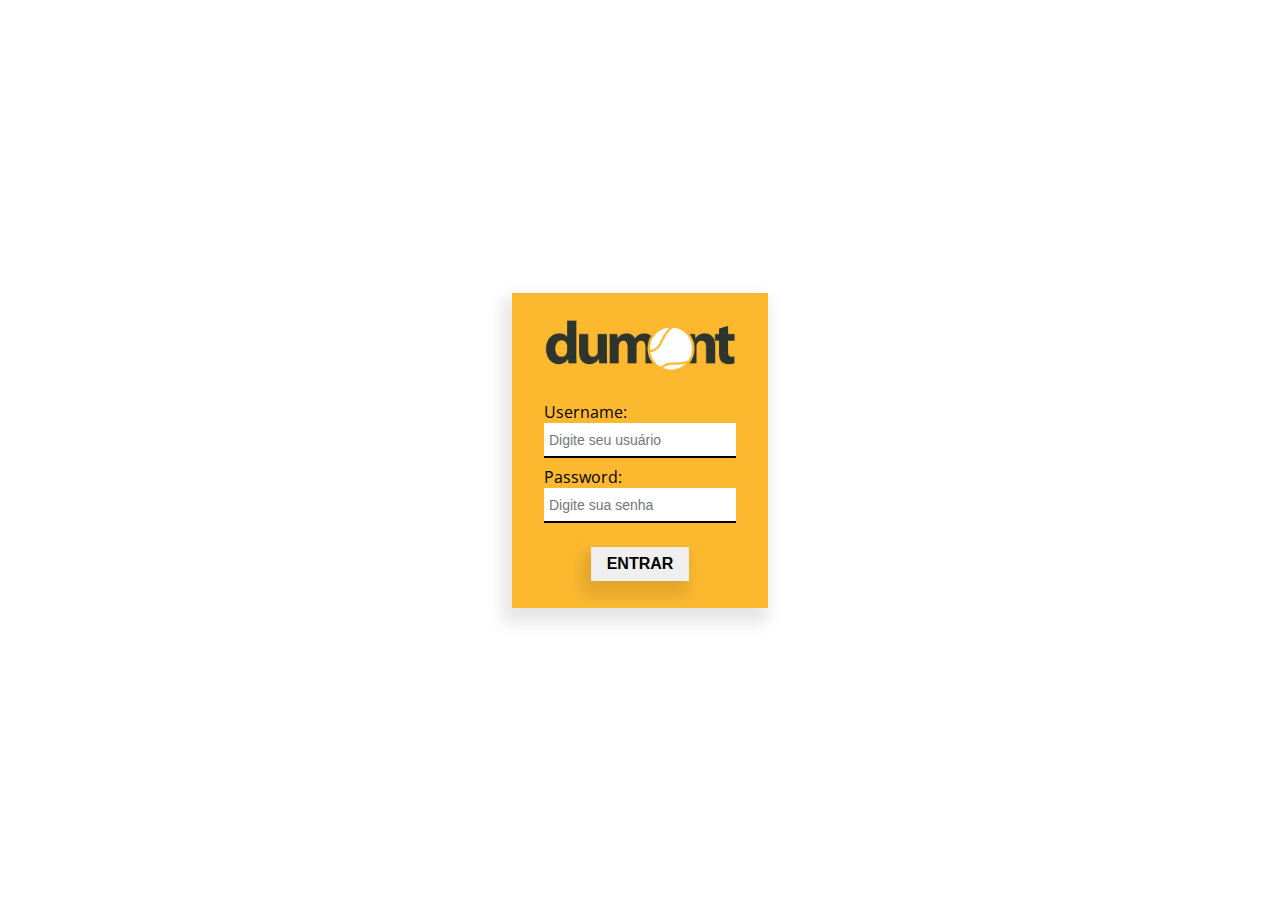
<file: index.html>
<!DOCTYPE html>
<html lang="pt-br">
  <head>
    <meta charset="UTF-8" />
    <meta name="viewport" content="width=device-width, initial-scale=1.0" />
    <link rel="stylesheet" href="./assets/css/styles.css" />
    <title>Login Sistema DT</title>
  </head>
  <body>
    <main class="background-login">
      <div class="login">
        <div class="header-login">
          <img src="./assets/images/logo.png" alt="logo" />
        </div>
        <div class="body-login">
          <div class="inputUser">
            <label for="username"> Username: </label>
            <input
              type="text"
              placeholder="Digite seu usuário"
              name="username"
              id="username"
              required
            />
          </div>
          <div class="inputPass">
            <label for="password"> Password: </label>
            <input
              type="password"
              placeholder="Digite sua senha"
              name="password"
              id="password"
              required
            />
          </div>
        </div>
        <div class="footer-login">
          <div class="submit">
            <input type="submit" class="enviar" id="btnentrar" value="ENTRAR" />
          </div>
        </div>
      </div>
    </main>

    <script src="./assets/js/logar.js"></script>
  </body>
</html>
</file>
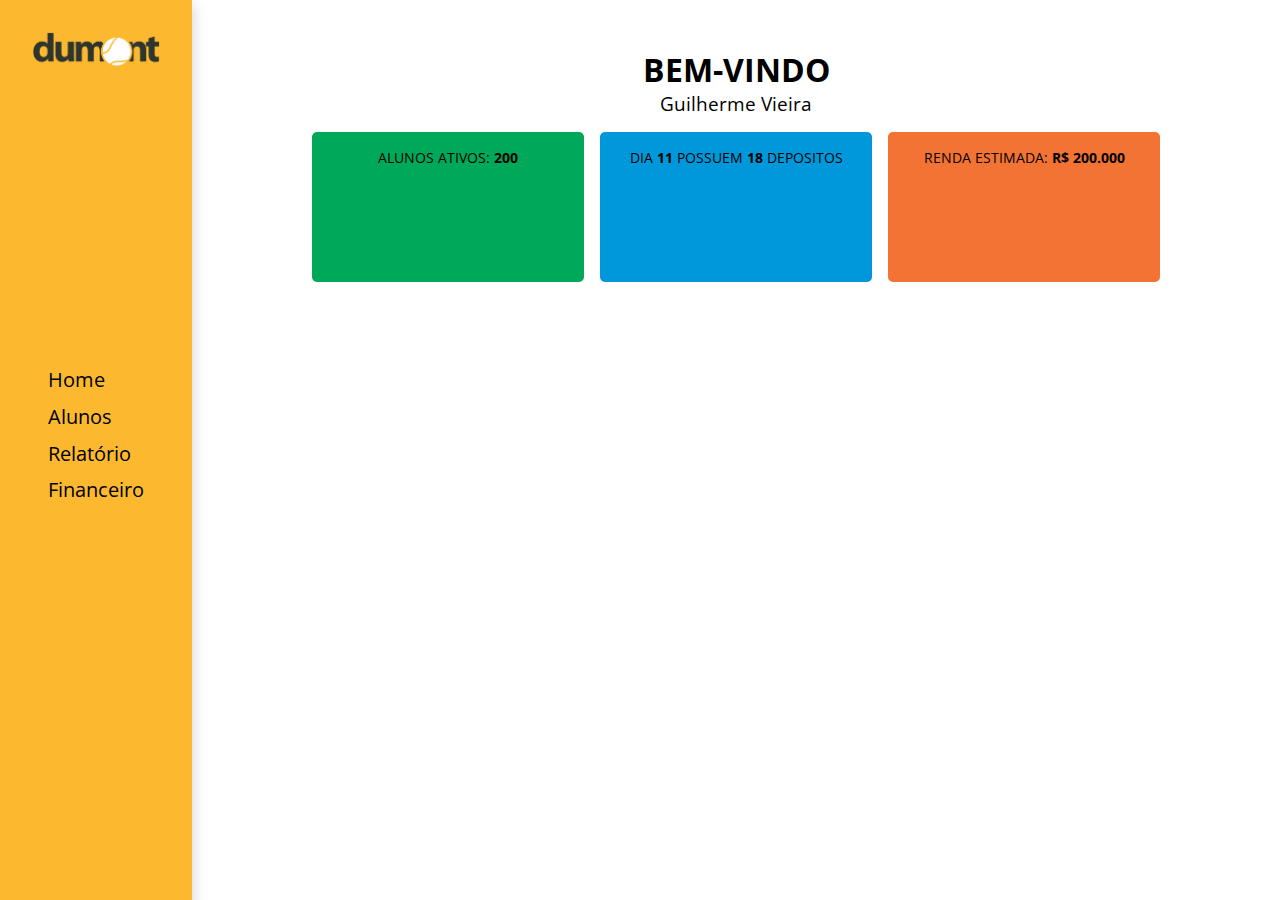
<file: paginaInicial.html>
<!DOCTYPE html>
<html lang="en">
  <head>
    <meta charset="UTF-8" />
    <meta name="viewport" content="width=device-width, initial-scale=1.0" />
    <link rel="stylesheet" href="../assets/css/styles.css" />
    <title>Sistema DT</title>
  </head>
  <body>
    <header>
      <nav>
        <img src="../../assets/images/logo.png" id="logo" alt="logo" />
        <svg
          class="menu-icon"
          id="abrirMenu"
          width="40"
          height="25"
          viewBox="0 0 40 25"
          fill="none"
          xmlns="http://www.w3.org/2000/svg"
        >
          <rect width="40" height="5" rx="2" fill="#2E342E" />
          <rect y="10" width="40" height="5" rx="2" fill="#2E342E" />
          <rect y="20" width="40" height="5" rx="2" fill="#2E342E" />
        </svg>
        <div class="menu-background" id="menu-background" style="display: none">
          <div class="menu">
            <svg
              id="fecharMenu"
              width="30"
              height="30"
              viewBox="0 0 32 32"
              fill="none"
              xmlns="http://www.w3.org/2000/svg"
            >
              <rect
                y="28.2843"
                width="40"
                height="5"
                rx="2"
                transform="rotate(-45 0 28.2843)"
                fill="#2E342E"
              />
              <path
                d="M2.12131 1.41421C2.90236 0.633165 4.16869 0.633165 4.94974 1.41421L30.4056 26.8701C31.1866 27.6511 31.1866 28.9174 30.4056 29.6985L29.6985 30.4056C28.9174 31.1866 27.6511 31.1866 26.87 30.4056L1.4142 4.94975C0.633154 4.1687 0.633154 2.90237 1.4142 2.12132L2.12131 1.41421Z"
                fill="#2E342E"
              />
            </svg>

            <button class="btnhome" id="btnhomeMobile">Home</button>
            <details>
              <summary>Alunos</summary>
              <button class="btnbuscarAlunos" id="btnbuscarAlunosMobile">
                Buscar Alunos
              </button>
              <button class="btncadastrarAlunos" id="btncadastrarAlunosMobile">
                Adicionar Alunos
              </button>
            </details>
            <button id="btnrelatoriosMobile">Relatório</button>
            <button id="btnfinanceiroMobile">Financeiro</button>
          </div>
        </div>
        <div class="menu-desktop" id="menu-desktop">
          <button class="btnhome" id="btnhomeDesktop">Home</button>
          <details id="alunodetails">
            <summary>Alunos</summary>
            <button class="btnbuscarAlunos" id="btnbuscarAlunosDesktop">
              Buscar Alunos
            </button>
            <button class="btncadastrarAlunos" id="btncadastrarAlunosDesktop">
              Adicionar Alunos
            </button>
          </details>
          <button id="btnrelatoriosDesktop">Relatório</button>
            <button id="btnfinanceiroDesktop">Financeiro</button>
        </div>
      </nav>
    </header>
    <main>
      <section id="home" style="display: flex">
        <div class="saudacao">
          <h1>BEM-VINDO</h1>
          <h3>Guilherme Vieira</h3>
        </div>
        <div class="cards">
          <div class="card alunosAtivos">
            <p>ALUNOS ATIVOS: <span>200</span></p>
          </div>
          <div class="card numeroPagamentos">
            <p>DIA <span>11</span> POSSUEM <span>18</span> DEPOSITOS</p>
          </div>
          <div class="card rendaEstimada">
            <p>RENDA ESTIMADA: <span>R$ 200.000</span></p>
          </div>
        </div>
      </section>
      <section id="buscaralunos" style="display: none">
        <div id="filter">
          <p>Digite um nome para filtrar</p>
          <input
            placeholder="Digite um nome para filtrar"
            type="text"
            name="Nome"
            id="inputfilternome"
            autofocus
          />
          <button id="btnbuscaraluno">BUSCAR TODOS</button>
        </div>
        <div id="results">
          <table id="resultsTable">
            <tr>
              <th>STATUS</th>
              <th>ID</th>
              <th>NOME</th>
              <th>AÇÃO</th>
            </tr>
          </table>
        </div>
      </section>
      <section id="cadastraralunos" style="display: none">
        <div>
          <h1>CADASTRO DE ALUNO</h1>
          <form action="" id="formcadastrar">
            <div id="infoAlunosStatus" class="info-section">
              <input type="file" src="" alt="foto-perfil" />
              <fieldset>
                <legend>Status:</legend>
                <div>
                  <input
                    type="radio"
                    name="status"
                    id="inputAtivo"
                    value="true"
                  />
                  <label for="inputAtivo">Ativo</label>
                </div>
                <div>
                  <input
                    type="radio"
                    name="status"
                    id="inputInativo"
                    value="false"
                  />
                  <label for="inputInativo">Inativo</label>
                </div>
              </fieldset>
              <fieldset>
                <legend>Status Pagamento:</legend>
                <div>
                  <input type="radio" name="statusPagamento" id="inputPago" />
                  <label for="inputPago">Pago</label>
                </div>
                <div>
                  <input
                    type="radio"
                    name="statusPagamento"
                    id="inputPendente"
                  />
                  <label for="inputPendente">Pendente</label>
                </div>
              </fieldset>
              <fieldset>
                <legend>Sócio:</legend>
                <div>
                  <input type="radio" name="socio" id="inputSocio" />
                  <label for="inputSocio">Sócio</label>
                </div>
                <div>
                  <input type="radio" name="socio" id="inputNaoSocio" />
                  <label for="inputNaoSocio">Não Sócio</label>
                </div>
              </fieldset>
            </div>

            <div id="infoAlunos" class="info-section">
              <fieldset>
                <label for="nome">Nome:</label>
                <input
                  type="text"
                  name="nome"
                  id="inputNome"
                  placeholder="Digite seu nome"
                />
              </fieldset>
              <fieldset>
                <label for="dataNascimento">Data de Nascimento:</label>
                <input
                  type="date"
                  name="dataNascimento"
                  id="inputDataNascimento"
                />
              </fieldset>
              <fieldset>
                <label for="unidade">Unidade:</label>
                <select name="unidade" id="inputUnidade">
                  <option value="null" disabled selected>
                    Selecione a unidade
                  </option>
                  <option value="smu">SMU</option>
                  <option value="lago">Lago Sul</option>
                  <option value="assefaz">Assefaz</option>
                  <option value="iate">Iate Clube</option>
                </select>
              </fieldset>
              <fieldset>
                <label for="plano">Plano:</label>
                <select name="plano" id="inputPlano">
                  <option value="null" disabled selected>
                    Selecione o plano
                  </option>
                  <option value="mensal">Mensal</option>
                  <option value="trimestral">Trimestral</option>
                  <option value="semestral">Semestral</option>
                </select>
              </fieldset>
              <fieldset>
                <label for="diasSemana">Dias na semana:</label>
                <select name="diasSemana" id="inputDiasSemana">
                  <option value="null" disabled selected>
                    Selecione quantidade de aulas:
                  </option>
                  <option value="1">1x</option>
                  <option value="2">2x</option>
                  <option value="3">3x</option>
                  <option value="4">4x</option>
                  <option value="5">5x</option>
                </select>
              </fieldset>
              <fieldset>
                <label for="observacoes">Observações:</label>
                <input
                  type="text"
                  name="observacoes"
                  id="inputObservacoes"
                  placeholder="Digite as observações"
                />
              </fieldset>
            </div>

            <div id="infoAlunosMaiores" class="info-section">
              <fieldset>
                <label for="email">Email:</label>
                <input
                  type="email"
                  name="email"
                  id="inputEmail"
                  placeholder="Digite seu email"
                />
              </fieldset>
              <fieldset>
                <label for="redeSocial">Rede Social:</label>
                <input
                  type="text"
                  name="redeSocial"
                  id="inputRedeSocial"
                  placeholder="Digite sua rede social"
                />
              </fieldset>
              <fieldset>
                <label for="telefone">Telefone:</label>
                <input
                  type="tel"
                  name="telefone"
                  id="inputTelefone"
                  placeholder="Digite seu telefone"
                />
              </fieldset>
              <fieldset>
                <label for="cep">CEP:</label>
                <input
                  type="number"
                  name="cep"
                  id="inputCep"
                  placeholder="Digite seu cep"
                />
              </fieldset>
              <fieldset>
                <label for="endereco">Endereço:</label>
                <input
                  type="text"
                  name="endereco"
                  id="inputEndereco"
                  placeholder="Digite seu endereço"
                />
              </fieldset>
              <fieldset>
                <label for="bairro">Bairro:</label>
                <input
                  type="text"
                  name="bairro"
                  id="inputBairro"
                  placeholder="Digite seu bairro"
                />
              </fieldset>
            </div>
            <div id="infoResponsaveis" class="info-section">
              <fieldset>
                <label for="nomeresponsavel">Nome Responsável:</label>
                <input
                  type="text"
                  name="nomeresponsavel"
                  id="inputnomeresponsavel"
                  placeholder="Digite o nome do responsável"
                />
              </fieldset>
              <fieldset>
                <label for="dataNascimentoresponsavel"
                  >Data de Nascimento:</label
                >
                <input
                  type="date"
                  name="dataNascimentoresponsavel"
                  id="inputDataNascimentoresponsavel"
                />
              </fieldset>
              <fieldset>
                <label for="telefoneresponsavel">Telefone Responsavel:</label>
                <input
                  type="tel"
                  name="telefoneresponsavel"
                  id="inputTelefoneresponsavel"
                  placeholder="Digite seu telefone"
                />
              </fieldset>
              <fieldset>
                <label for="emailresponsavel">Email Responsável:</label>
                <input
                  type="email"
                  name="emailresponsavel"
                  id="inputEmailresponsavel"
                  placeholder="Digite seu email"
                />
              </fieldset>
              <fieldset>
                <label for="redeSocialresponsavel"
                  >Rede Social Responsável:</label
                >
                <input
                  type="text"
                  name="redeSocialresponsavel"
                  id="inputRedeSocialresponsavel"
                  placeholder="Digite sua rede social"
                />
              </fieldset>

              <fieldset>
                <label for="cepresponsavel">CEP Responsável:</label>
                <input
                  type="number"
                  name="cepresponsavel"
                  id="inputCepresponsavel"
                  placeholder="Digite seu cep"
                />
              </fieldset>
            </div>
          </form>
          <button type="submit" value="CADASTRAR" id="btnformcadastraraluno">
            CADASTRAR
          </button>
        </div>
      </section>
      <section id="perfilaluno" style="display: none">
        <div id="divperfilaluno">
          <img
            src="assets/images/teste.avif"
            alt="Imagem de Perfil"
            id="imgPerfil"
          />
          <form action="" id="formdetalhes">
            <div id="infoAlunosStatus" class="info-section">
              <fieldset>
                <label for="status">Status:</label>
                <p id="resultStatus"></p>
              </fieldset>
              <fieldset>
                <label for="statusPag">Status Pagamento:</label>
                <p id="resultStatusPag"></p>
              </fieldset>
              <fieldset>
                <label for="socio">Sócio:</label>
                <p id="resultSocio"></p>
              </fieldset>
            </div>

            <div id="infoAlunos" class="info-section">
              <fieldset>
                <label for="nome">Nome:</label>
                <p id="resultNome"></p>
              </fieldset>
              <fieldset>
                <label for="dataNascimento">Data de Nascimento:</label>
                <p id="resultDataNascimento"></p>
              </fieldset>
              <fieldset>
                <label for="unidade">Unidade:</label>
                <p id="resultUnidade"></p>
              </fieldset>
              <fieldset>
                <label for="plano">Plano:</label>
                <p id="resultPlano"></p>
              </fieldset>
              <fieldset>
                <label for="diasSemana">Dias na semana:</label>
                <p id="resultDiasSemana"></p>
              </fieldset>
              <fieldset>
                <label for="observacoes">Observações:</label>
                <p id="resultObservacoes"></p>
              </fieldset>
            </div>

            <div id="infoSectionAlunosMaiores" class="info-section">
              <fieldset>
                <label for="email">Email:</label>
                <p id="resultEmail"></p>
              </fieldset>
              <fieldset>
                <label for="redeSocial">Rede Social:</label>
                <p id="resultRedeSocial"></p>
              </fieldset>
              <fieldset>
                <label for="telefone">Telefone:</label>
                <p id="resultTelefone"></p>
              </fieldset>
              <fieldset>
                <label for="cep">CEP:</label>
                <p id="resultCep"></p>
              </fieldset>
              <fieldset>
                <label for="endereco">Endereço:</label>
                <p id="resultEndereco"></p>
              </fieldset>
              <fieldset>
                <label for="bairro">Bairro:</label>
                <p id="resultBairro"></p>
              </fieldset>
            </div>
            <div id="infoSectionResponsaveis" class="info-section">
              <h4>INFORMAÇÕES RESPONSÁVEL</h4>
              <fieldset>
                <label for="nomesectionresponsavel">Nome Responsável:</label>
                <p id="resultsectionnomeresponsavel"></p>
              </fieldset>
              <fieldset>
                <label for="dataNascimentosectionresponsavel"
                  >Data de Nascimento:</label
                >
                <p id="resultdataNascimentoresponsavel"></p>
              </fieldset>
              <fieldset>
                <label for="telefonesectionresponsavel"
                  >Telefone Responsavel:</label
                >
                <p id="resultsectiontelefoneresponsavel"></p>
              </fieldset>
              <fieldset>
                <label for="emailsectionresponsavel">Email Responsável:</label>
                <p id="resultsectionEmailresponsavel"></p>
              </fieldset>
              <fieldset>
                <label for="redeSocialsectionresponsavel"
                  >Rede Social Responsável:</label
                >
                <p id="resultsectionredesocialresponsavel"></p>
              </fieldset>
              <fieldset>
                <label for="cepsectionresponsavel">CEP Responsável:</label>
                <p id="resultsectioncepresponsavel"></p>
              </fieldset>
            </div>
          </form>
          <a id="btntermoadesaoaluno" href="assets/docs/termoAdesao.pdf"
            >TERMO ADESÃO</a
          >
          <button data-id="" id="btnformeditaraluno">EDITAR</button>
        </div>
      </section>
      <section id="editaralunos" style="display: none">
        <div>
          <h1>EDITAR ALUNO</h1>
          <form action="" id="formcadastrar">
            <div id="infoAlunosStatus" class="info-section">
              <input type="file" src="" alt="foto-perfil" />
              <fieldset>
                <legend>Status:</legend>
                <div>
                  <input
                    type="radio"
                    name="status"
                    id="inputEditarAtivo"
                    value="true"
                  />
                  <label for="ativo">Ativo</label>
                </div>
                <div>
                  <input
                    type="radio"
                    name="status"
                    id="inputEditarInativo"
                    value="false"
                  />
                  <label for="inativo">Inativo</label>
                </div>
              </fieldset>
              <fieldset>
                <legend>Status Pagamento:</legend>
                <div>
                  <input
                    type="radio"
                    name="statusPagamento"
                    id="inputEditarPago"
                  />
                  <label for="pago">Pago</label>
                </div>
                <div>
                  <input
                    type="radio"
                    name="statusPagamento"
                    id="inputEditarPendente"
                  />
                  <label for="pendente">Pendente</label>
                </div>
              </fieldset>
              <fieldset>
                <legend>Sócio:</legend>
                <div>
                  <input type="radio" name="socio" id="inputEditarSocio" />
                  <label for="socio">Sócio</label>
                </div>
                <div>
                  <input type="radio" name="socio" id="inputEditarNaoSocio" />
                  <label for="naoSocio">Não Sócio</label>
                </div>
              </fieldset>
            </div>

            <div id="infoAlunos" class="info-section">
              <fieldset>
                <label for="nome">Nome:</label>
                <input
                  type="text"
                  name="nome"
                  id="inputEditarNome"
                  placeholder="Digite seu nome"
                />
              </fieldset>
              <fieldset>
                <label for="dataNascimento">Data de Nascimento:</label>
                <input
                  type="date"
                  name="dataNascimento"
                  id="inputEditarDataNascimento"
                />
              </fieldset>
              <fieldset>
                <label for="unidade">Unidade:</label>
                <select name="unidade" id="inputEditarUnidade">
                  <option value="null" disabled selected>
                    Selecione a unidade
                  </option>
                  <option value="smu">SMU</option>
                  <option value="lago">Lago Sul</option>
                  <option value="assefaz">Assefaz</option>
                  <option value="iate">Iate Clube</option>
                </select>
              </fieldset>
              <fieldset>
                <label for="plano">Plano:</label>
                <select name="plano" id="inputEditarPlano">
                  <option value="null" disabled selected>
                    Selecione o plano
                  </option>
                  <option value="mensal">Mensal</option>
                  <option value="trimestral">Trimestral</option>
                  <option value="semestral">Semestral</option>
                </select>
              </fieldset>
              <fieldset>
                <label for="diasSemana">Dias na semana:</label>
                <select name="diasSemana" id="inputEditarDiasSemana">
                  <option value="null" disabled selected>
                    Selecione quantidade de aulas:
                  </option>
                  <option value="1">1x</option>
                  <option value="2">2x</option>
                  <option value="3">3x</option>
                  <option value="4">4x</option>
                  <option value="5">5x</option>
                </select>
              </fieldset>
              <fieldset>
                <label for="observacoes">Observações:</label>
                <input
                  type="text"
                  name="observacoes"
                  id="inputEditarObservacoes"
                  placeholder="Digite as observações"
                />
              </fieldset>
            </div>

            <div
              id="infoEditarAlunosMaiores"
              style="display: block"
              class="info-section"
            >
              <fieldset>
                <label for="email">Email:</label>
                <input
                  type="email"
                  name="email"
                  id="inputEditarEmail"
                  placeholder="Digite seu email"
                />
              </fieldset>
              <fieldset>
                <label for="redeSocial">Rede Social:</label>
                <input
                  type="text"
                  name="redeSocial"
                  id="inputEditarRedeSocial"
                  placeholder="Digite sua rede social"
                />
              </fieldset>
              <fieldset>
                <label for="telefone">Telefone:</label>
                <input
                  type="tel"
                  name="telefone"
                  id="inputEditarTelefone"
                  placeholder="Digite seu telefone"
                />
              </fieldset>
              <fieldset>
                <label for="cep">CEP:</label>
                <input
                  type="number"
                  name="cep"
                  id="inputEditarCep"
                  placeholder="Digite seu cep"
                />
              </fieldset>
              <fieldset>
                <label for="endereco">Endereço:</label>
                <input
                  type="text"
                  name="endereco"
                  id="inputEditarEndereco"
                  placeholder="Digite seu endereço"
                />
              </fieldset>
              <fieldset>
                <label for="bairro">Bairro:</label>
                <input
                  type="text"
                  name="bairro"
                  id="inputEditarBairro"
                  placeholder="Digite seu bairro"
                />
              </fieldset>
            </div>
          </form>
          <button type="submit" value="CADASTRAR" id="btnformsalvaraluno">
            SALVAR
          </button>
        </div>
      </section>
      <section id="relatorios" style="display: none">
        <div id="filter">
          <h4>Selecione as opções para filtrar</h4>
          <fieldset id="filterOptions">
            <div>
              <input type="checkbox" name="ativo" id="filterRelatorioativo" checked/>
              <label for="filterRelatorioativo">Ativos</label>
            </div>
            <div>
              <input
                type="checkbox"
                name="inativo"
                id="filterRelatorioinativo"
              />
              <label for="filterRelatorioinativo">Inativos</label>
            </div>
            <div>
              <input type="checkbox" name="nome" id="filterRelatorionome" checked />
              <label for="filterRelatorionome">Nome</label>
            </div>
            <div>
              <input
                type="checkbox"
                name="telefone"
                id="filterRelatoriotelefone"
              />
              <label for="filterRelatoriotelefone">Telefone</label>
            </div>
            <div>
              <input type="checkbox" name="email" id="filterRelatorioemail" />
              <label for="filterRelatorioemail">Email</label>
            </div>
            <div>
              <input
                type="checkbox"
                name="endereco"
                id="filterRelatorioendereco"
              />
              <label for="filterRelatorioendereco">Endereço</label>
            </div>
            <div>
              <input type="checkbox" name="cep" id="filterRelatoriocep" />
              <label for="filterRelatoriocep">CEP</label>
            </div>
            <div>
              <input
                type="checkbox"
                name="unidade"
                id="filterRelatoriounidade"
              />
              <label for="filterRelatoriounidade">Unidade</label>
            </div>
            <div>
              <input type="checkbox" name="plano" id="filterRelatorioplano" />
              <label for="filterRelatorioplano">Plano</label>
            </div>
            <div>
              <input type="checkbox" name="socio" id="filterRelatoriosocio" />
              <label for="filterRelatoriosocio">Socio</label>
            </div>
            <div>
              <input type="checkbox" name="bairro" id="filterRelatoriobairro" />
              <label for="filterRelatoriobairro">Bairro</label>
            </div>
            <div>
              <input
                type="checkbox"
                name="qntDias"
                id="filterRelatorioqntDias"
              />
              <label for="filterRelatorioqntDias">Dias da Semana</label>
            </div>
            
            <div>
              <input type="checkbox" name="status" id="filterRelatoriostatus" />
              <label for="filterRelatoriostatus">Status</label>
            </div>
            <div>
              <input
                type="checkbox"
                name="redeSocial"
                id="filterRelatorioredeSocial"
              />
              <label for="filterRelatorioredeSocial">Rede Social</label>
            </div>

            <div>
              <input
                type="checkbox"
                name="observacoes"
                id="filterRelatorioobservacoes"
              />
              <label for="filterRelatorioobservacoes">Observações</label>
            </div>
            <div>
              <input
                type="checkbox"
                name="statusPag"
                id="filterRelatoriostatusPag"
              />
              <label for="filterRelatoriostatusPag">Status Pagamento</label>
            </div>
            <div id="divdataNascimento">
              <input
                type="checkbox"
                name="dataNascimento"
                id="filterRelatoriodataNascimento"
              />
              <label for="filterRelatoriodataNascimento"
                >Data de Nascimento</label
              >
            </div>
          </fieldset>
          <button id="btngerarrelatorio">GERAR RELATÓRIO</button>
        </div>
      </section>
    </main>
    <script type="module" src="./assets/js/index.js"></script>
  </body>
</html>
</file>
<file: assets/css/styles.css>
@import url("https://fonts.googleapis.com/css2?family=Open+Sans:wght@300;400;700&display=swap");
@import url("reset.css");
@import url("login.css");
@import url("./menu.css");
@import url("./home.css");
@import url("./buscarAlunos.css");
@import url("./cadastrarAlunos.css");
@import url("./editarAlunos.css");
@import url("./perfilAluno.css");
@import url("./relatorios.css");

:root {
  --primary: #fcb930;
  --primary-dark: #f0a000;
  --second: #2e342e;
  --third: black;
  --fourth: white;
  --very-light-grey: #f7f7f7;
  --grey: #6d6d6d;
  --light-grey: #dcdcdc;
  font-family: "Open Sans", sans-serif;
  font-weight: 400;
  font-size: 16px;
  overflow-x: hidden;
}

body {
  overflow: hidden;
  background-color: var(--fourth);
  overflow-y: scroll;
}

@media screen and (min-width: 1024px) {
  body {
    width: 100vw;
    height: 100vh;
    display: flex;
    flex-direction: row;
  }
  section{
    margin-left: 15vw;
  }
}
</file>
